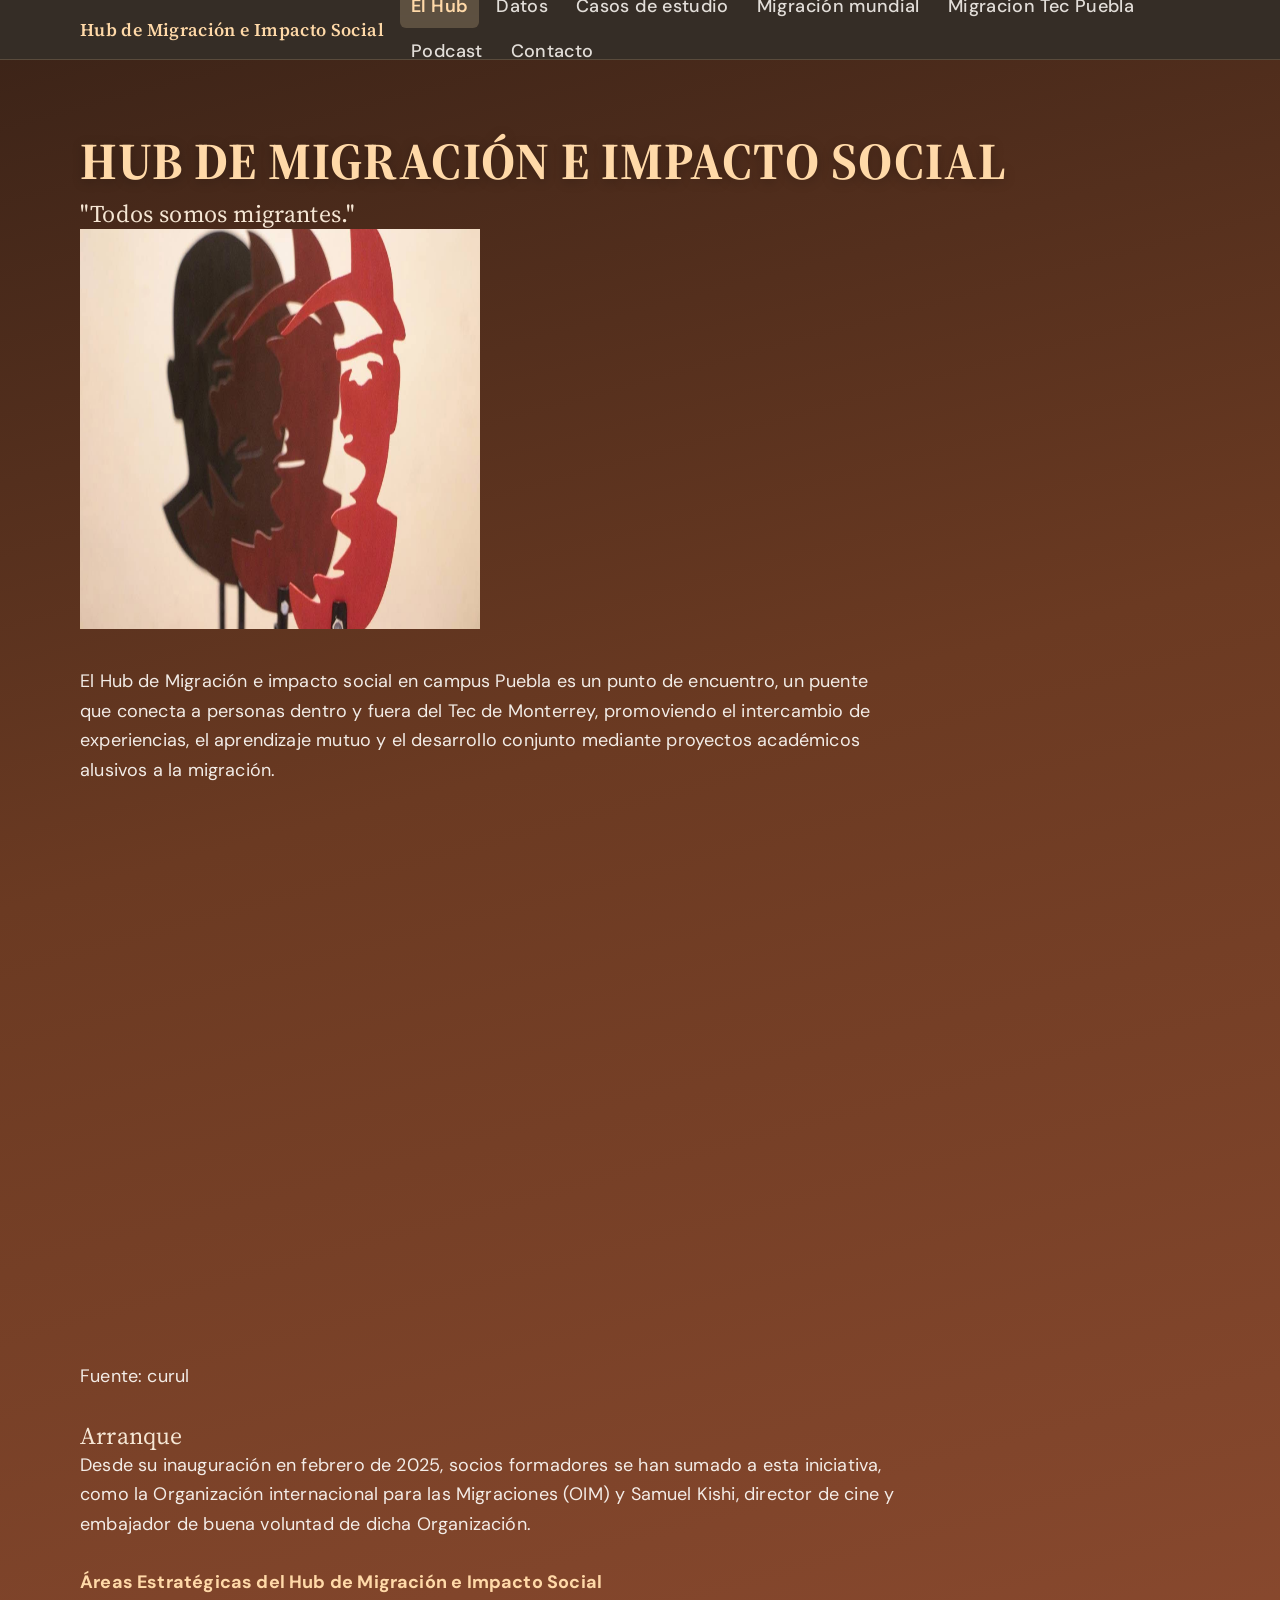
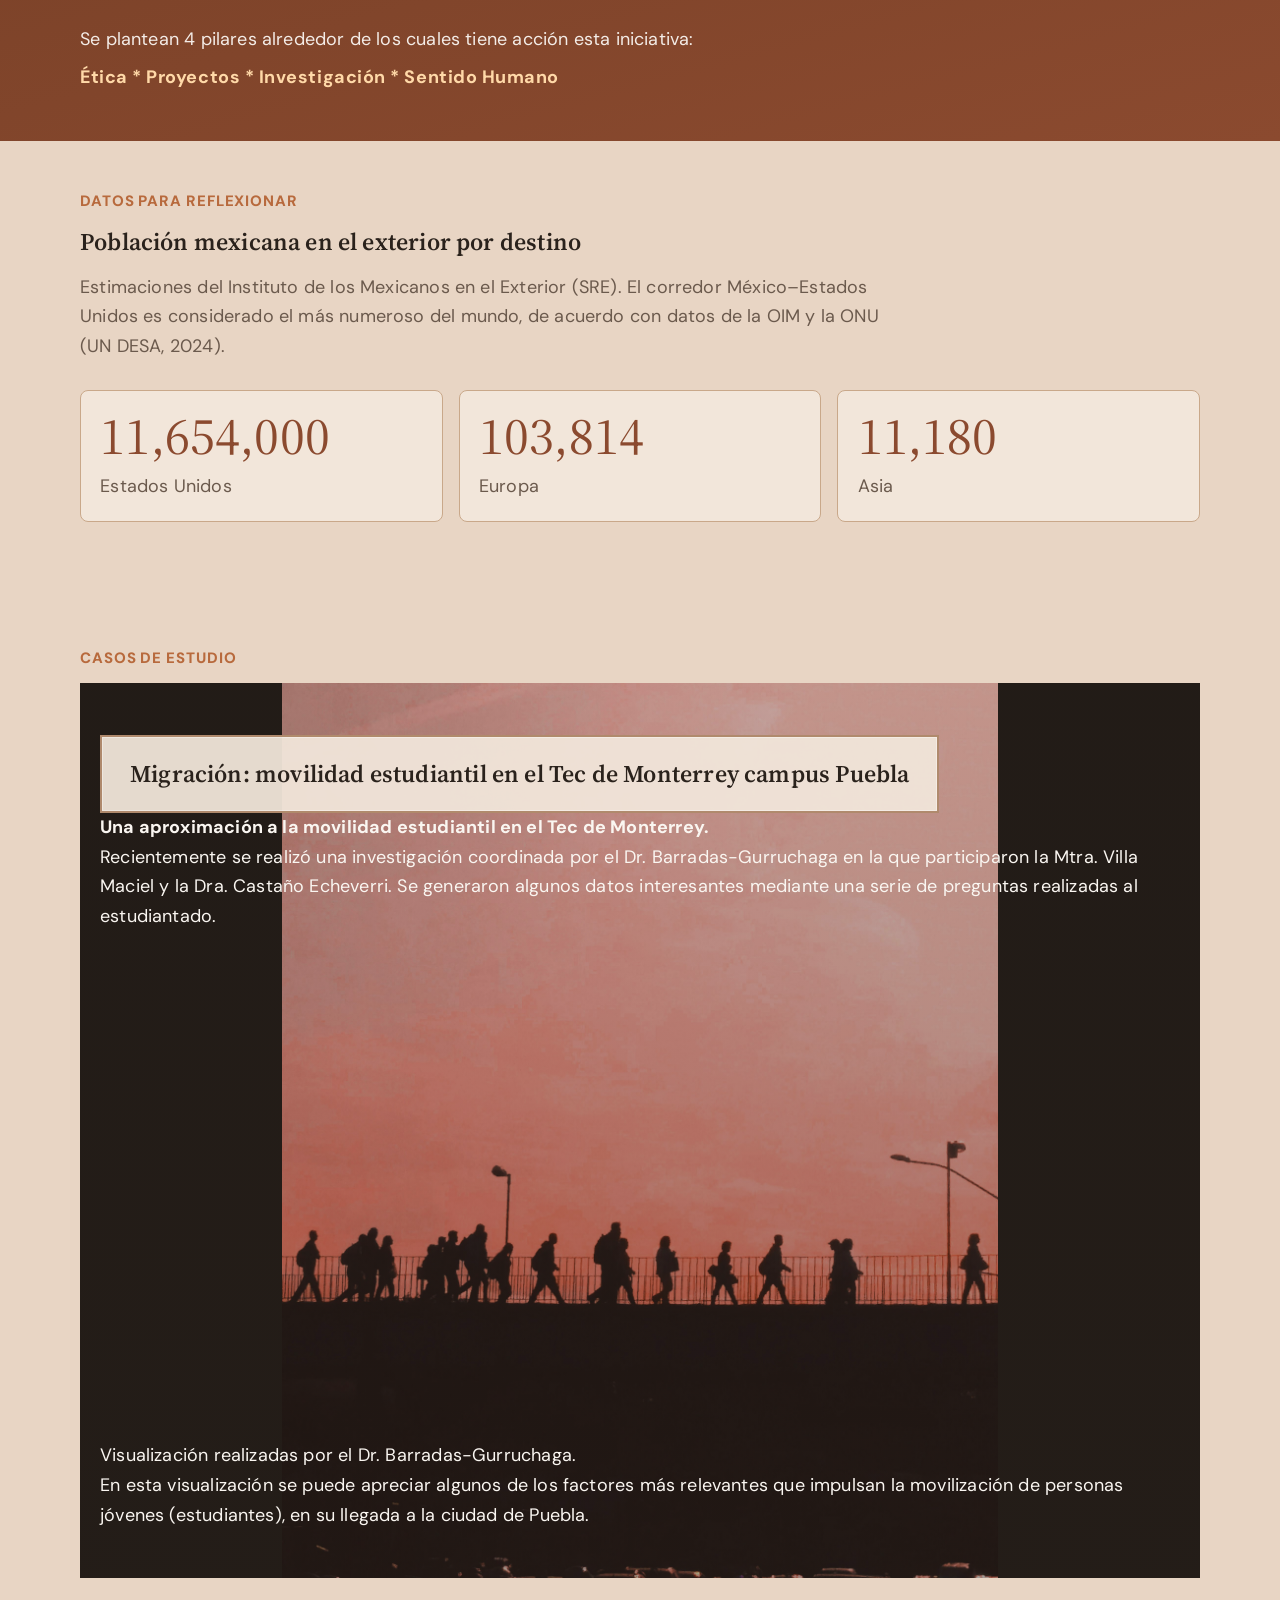
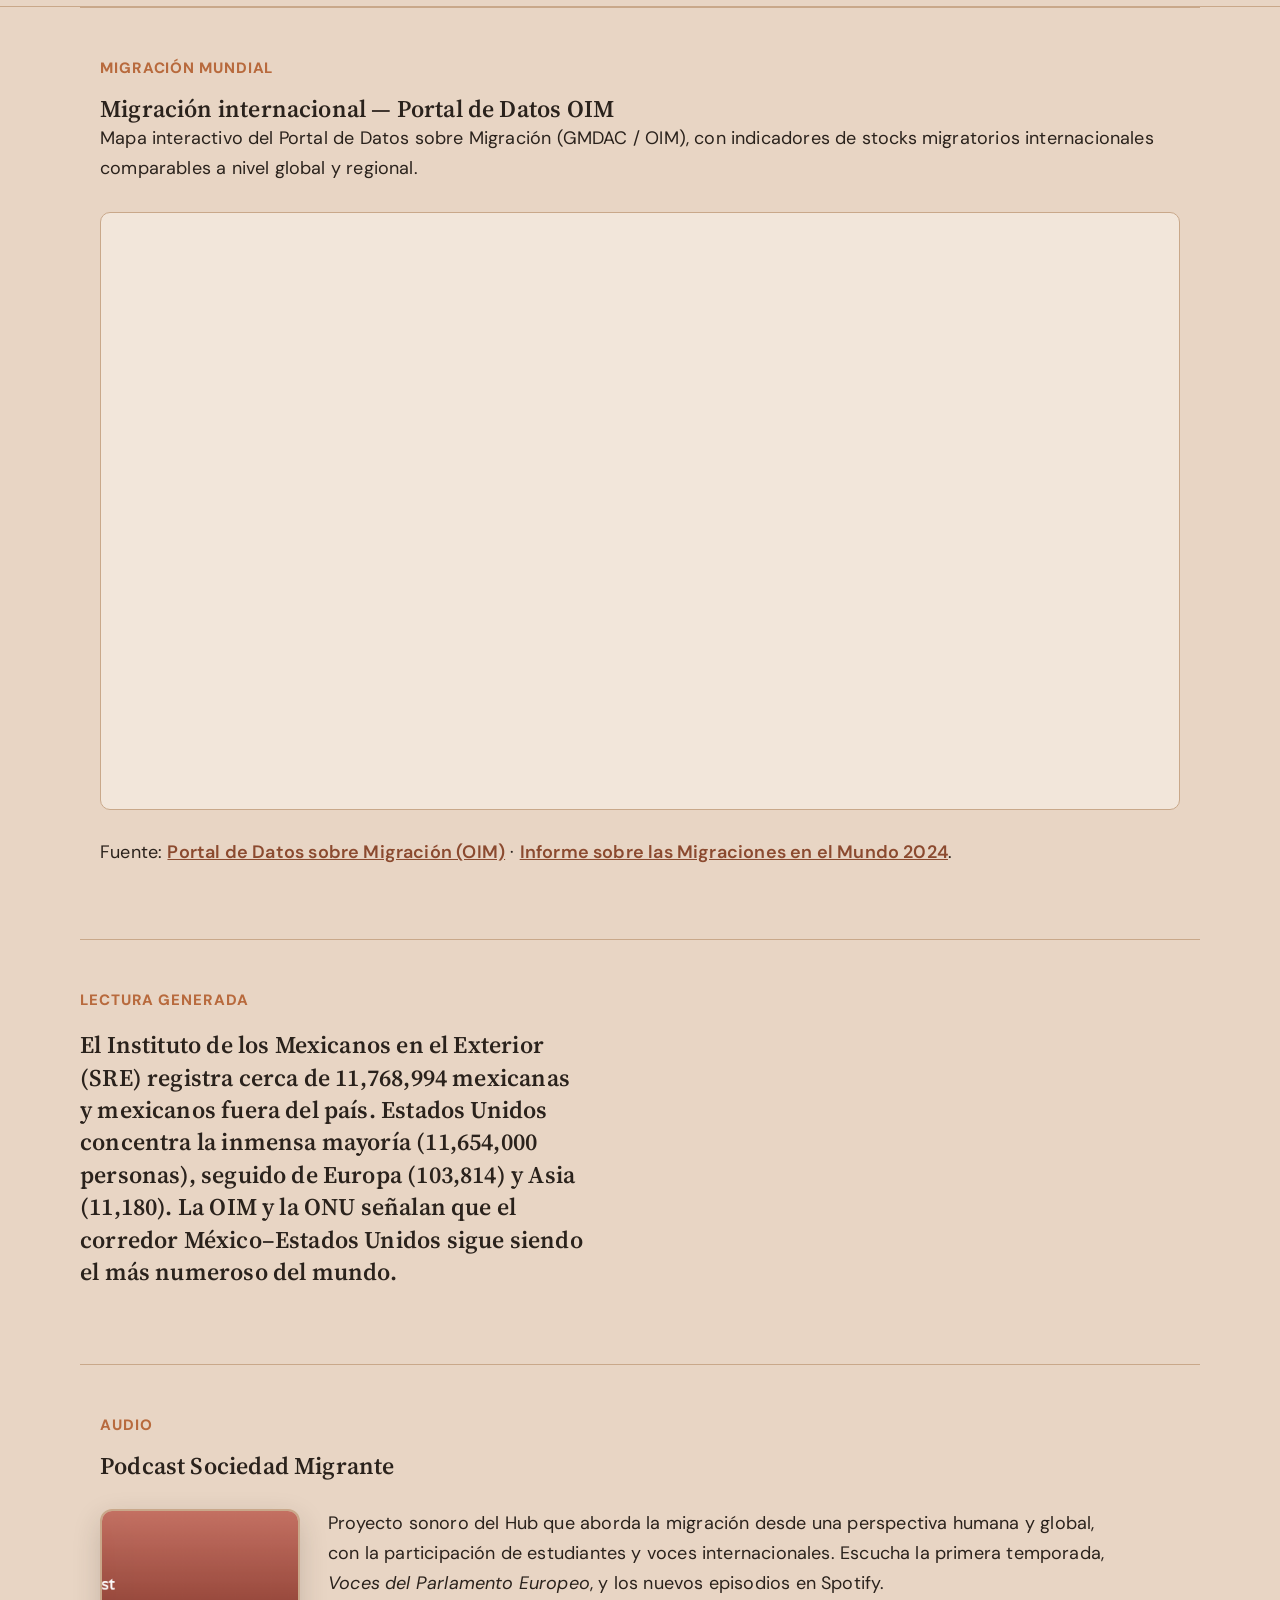
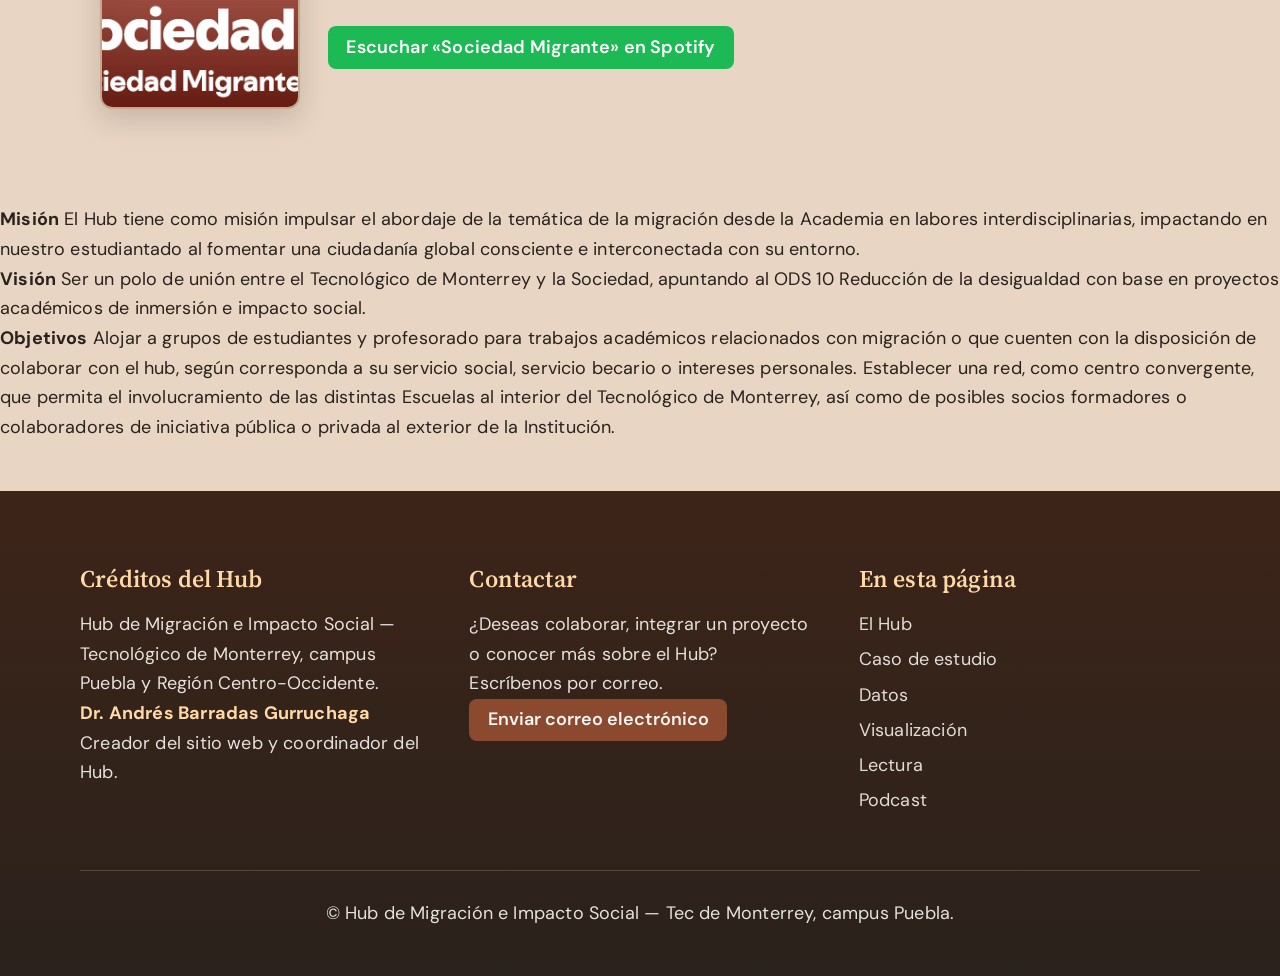
<file: index.html>
<!doctype html>
<html lang="es">
  <head>
    <meta charset="utf-8">
    <meta name="viewport" content="width=device-width, initial-scale=1">
    <title>Hub de Migración e Impacto Social — Tec de Monterrey, campus Puebla</title>
    <link rel="preconnect" href="https://fonts.googleapis.com">
    <link rel="preconnect" href="https://fonts.gstatic.com" crossorigin>
    <link href="https://fonts.googleapis.com/css2?family=DM+Sans:ital,opsz,wght@0,9..40,400;0,9..40,500;0,9..40,600;0,9..40,700;1,9..40,400&family=Source+Serif+4:ital,opsz,wght@0,8..60,400;0,8..60,600;0,8..60,700;1,8..60,400&display=swap" rel="stylesheet">
    <link rel="stylesheet" href="style.css">
  </head>
  <body>
    <a class="saltar-contenido" href="#hub">Saltar al contenido principal</a>

    <nav class="nav-hub" aria-label="Navegación principal del Hub">
      <div class="nav-hub-inner">
        <a class="nav-marca" href="#hub">Hub de Migración e Impacto Social</a>
        <button type="button" class="nav-toggle" aria-expanded="false" aria-controls="nav-menu" aria-label="Abrir menú de navegación">
          <span class="nav-toggle-bar" aria-hidden="true"></span>
          <span class="nav-toggle-bar" aria-hidden="true"></span>
          <span class="nav-toggle-bar" aria-hidden="true"></span>
        </button>
        <ul id="nav-menu" class="nav-menu">
          <li><a href="#hub" data-nav="hub">El Hub</a></li>
          <li><a href="#datos" data-nav="datos">Datos</a></li>
          <li><a href="#casos-estudio" data-nav="casos de estudio">Casos de estudio</a></li>
          <li><a href="#migracion" data-nav="migracion">Migración mundial</a></li>
          <li><a href="#seccion-migracion-tec" data-nav="seccion-migracion-tec">Migracion Tec Puebla</a></li>
          <li><a href="#podcast" data-nav="podcast">Podcast</a></li>
          <li><a href="#contacto" data-nav="contacto">Contacto</a></li>
        </ul>
      </div>
    </nav>

    <section id="hub" class="hub-presentacion seccion-ancla" aria-labelledby="hub-titulo-principal">
      <div class="ancho-contenido">
        <h1 id="hub-titulo-principal" class="hub-titulo-principal titulo-grande">
          <span class="hub-titulo-linea">HUB DE MIGRACIÓN E IMPACTO SOCIAL</span>
          <span class="hub-titulo-campus subtitulo">"Todos somos migrantes."</span>
        </h1>
        <img
        src="Capaz.png"
        width="400"
        height="400"
      >
        <div class="hub-descripcion texto">
          <p>
            El Hub de Migración e impacto social en campus Puebla es un punto de encuentro, un puente que conecta a personas dentro y fuera del Tec de Monterrey, promoviendo el intercambio de experiencias, el aprendizaje mutuo y el desarrollo conjunto mediante proyectos académicos alusivos a la migración.
          </p>
          <p>
          <iframe
          class="oim-iframe"
          src="https://curul.com.mx/un-espacio-para-cambiar-la-narrativa-migratoria-se-inaugura-el-hub-de-migracion-en-el-tec-campus-puebla/"
          title="Inauguración Hub de Migración. Fuente: curul"
          loading="lazy"
          allowfullscreen
        ></iframe>
        <p>
          Fuente: curul
        </p>
        <p>
            <span class="hub-titulo-campus subtitulo">Arranque</span>
            Desde su inauguración en febrero de 2025, socios formadores se han sumado a esta iniciativa, como la Organización internacional para las Migraciones (OIM) y Samuel Kishi, director de cine y embajador de buena voluntad de dicha Organización.
          </p>
          <p>
            <strong>Áreas Estratégicas del Hub de Migración e Impacto Social</strong>
            <p></p>Se plantean 4 pilares alrededor de los cuales tiene acción esta iniciativa:
            <span class="hub-pilares">Ética * Proyectos * Investigación * Sentido Humano</span>
          </p>
        </div>
      </div>
    </section>

    <section id="datos" class="seccion-datos seccion-ancla" aria-labelledby="titulo-datos">
      <div class="ancho-contenido">
        <p class="etiqueta">Datos para reflexionar</p>
        <h2 id="titulo-datos" class="subtitulo">Población mexicana en el exterior por destino</h2>
        <p class="texto datos-fuente">
          Estimaciones del Instituto de los Mexicanos en el Exterior (SRE). El corredor México–Estados Unidos
          es considerado el más numeroso del mundo, de acuerdo con datos de la OIM y la ONU (UN DESA, 2024).
        </p>
        <div class="panel-resumen panel-migracion">
          <article>
            <span id="migrantes-eua" class="dato-destacado">11,654,000</span>
            <p class="texto">Estados Unidos</p>
          </article>
          <article>
            <span id="migrantes-europa" class="dato-destacado">103,814</span>
            <p class="texto">Europa</p>
          </article>
          <article>
            <span id="migrantes-asia" class="dato-destacado">11,180</span>
            <p class="texto">Asia</p>
          </article>
        </div>
      </div>
    </section>

    <section id="caso-estudio" class="caso-estudio-intro seccion-ancla" aria-labelledby="etiqueta-caso-estudio">
      <div class="ancho-contenido">
        <p id="etiqueta-caso-estudio" class="etiqueta">CASOS DE ESTUDIO</p>
        <header id="estudio" class="hero seccion-ancla">
          <div class="hero-contenido">
            <div class="marco-titulo">
              <h2 class="titulo-estudio subtitulo">Migración: movilidad estudiantil en el Tec de Monterrey campus Puebla</h2>
            </div>
            <p class="bajo"><strong>Una aproximación a la movilidad estudiantil en el Tec de Monterrey.</strong></p>
            <p class="bajo">Recientemente se realizó una investigación coordinada por el Dr. Barradas-Gurruchaga en la que participaron la Mtra. Villa Maciel y la Dra. Castaño Echeverri. Se generaron algunos datos interesantes mediante una serie de preguntas realizadas al estudiantado.
            </p>
            <iframe width="100%" height="484" frameborder="0"
            src="https://graphcommons.com/graphs/c1b30234-b0f4-4379-9443-551076505668?mode=select&show=ai-chat"
            title="Grafo — Graph Commons"></iframe>
            <p class="intro-caso-estudio texto">
              <p class="bajo">Visualización realizadas por el Dr. Barradas-Gurruchaga.
              </p>
              <p>En esta visualización se puede apreciar algunos de los factores más relevantes que impulsan la movilización de personas jóvenes (estudiantes), en su llegada a la ciudad de Puebla.
              </p>
            </div>
        </header>
      </div>
    </section>

    <main>
      <section id="migracion mundial" class="seccion-oim seccion-ancla" aria-labelledby="titulo-migracion mundial">
        <div class="ancho-contenido">
          <p class="etiqueta">Migración mundial</p>
          <h2 id="titulo-migracion mundial" class="subtitulo">Migración internacional — Portal de Datos OIM</h2>
          <p class="texto">
            Mapa interactivo del Portal de Datos sobre Migración (GMDAC / OIM), con indicadores de stocks
            migratorios internacionales comparables a nivel global y regional.
          </p>
          <div class="oim-embed-contenedor">
            <iframe
              class="oim-iframe"
              src="https://www.migrationdataportal.org/es/embed-map"
              title="Mapa interactivo de migración — Organización Internacional para las Migraciones"
              loading="lazy"
              allowfullscreen
            ></iframe>
          </div>
          <p class="texto texto-fuente">
            Fuente:
            <a href="https://www.migrationdataportal.org/es" target="_blank" rel="noopener noreferrer">Portal de Datos sobre Migración (OIM)</a>
            ·
            <a href="https://worldmigrationreport.iom.int/what-we-do/world-migration-report-2024/chapter-2/international-migrants-numbers-and-trends" target="_blank" rel="noopener noreferrer">Informe sobre las Migraciones en el Mundo 2024</a>.
          </p>
        </div>
      </section>

      <section id="seccion-lectura" class="seccion-lectura seccion-ancla">
        <p class="etiqueta">Lectura generada</p>
        <p id="lectura" class="lectura subtitulo">Cargando datos...</p>
      </section>
    

      <section id="podcast" class="seccion-podcast seccion-ancla" aria-labelledby="titulo-podcast">
        <div class="ancho-contenido">
          <p class="etiqueta">Audio</p>
          <h2 id="titulo-podcast" class="subtitulo">Podcast Sociedad Migrante</h2>
          <div class="podcast-tarjeta">
            <a
              class="podcast-portada-enlace"
              href="https://open.spotify.com/show/1GOWpD3yzR7r3ui2EHd2HM"
              target="_blank"
              rel="noopener noreferrer"
            >
              <img
                src="podcast Sociedad migrante.png"
                alt="Portada del podcast Sociedad Migrante"
                width="100"
                height="100"
                class="podcast-portada"
              >
            </a>
            <div class="podcast-info">
              <p class="texto">
                Proyecto sonoro del Hub que aborda la migración desde una perspectiva humana y global,
                con la participación de estudiantes y voces internacionales. Escucha la primera temporada,
                <em>Voces del Parlamento Europeo</em>, y los nuevos episodios en Spotify.
              </p>
              <a
                class="btn btn-spotify"
                href="https://open.spotify.com/show/1GOWpD3yzR7r3ui2EHd2HM"
                target="_blank"
                rel="noopener noreferrer"
              >
                Escuchar «Sociedad Migrante» en Spotify
              </a>
            </div>
          </div>
        </div>
      </section>
    </main>

<p>
            <strong>Misión</strong>
            El Hub tiene como misión impulsar el abordaje de la temática de la migración desde la
            Academia en labores interdisciplinarias, impactando en nuestro estudiantado al fomentar
            una ciudadanía global consciente e interconectada con su entorno.
          </p>
          <p>
            <strong>Visión</strong>
            Ser un polo de unión entre el Tecnológico de Monterrey y la Sociedad, apuntando al ODS 10
            Reducción de la desigualdad con base en proyectos académicos de inmersión e impacto
            social.
          </p>
          <p>
            <strong>Objetivos</strong>
            Alojar a grupos de estudiantes y profesorado para trabajos académicos relacionados con
            migración o que cuenten con la disposición de colaborar con el hub, según corresponda a
            su servicio social, servicio becario o intereses personales. Establecer una red, como
            centro convergente, que permita el involucramiento de las distintas Escuelas al interior
            del Tecnológico de Monterrey, así como de posibles socios formadores o colaboradores de
            iniciativa pública o privada al exterior de la Institución.
          </p>

    <footer id="contacto" class="site-footer seccion-ancla" aria-label="Pie de página: créditos y contacto">
      <div class="ancho-contenido footer-grid">
        <section class="footer-bloque" aria-labelledby="titulo-creditos">
          <h2 id="titulo-creditos" class="subtitulo">Créditos del Hub</h2>
          <p class="texto">
            Hub de Migración e Impacto Social — Tecnológico de Monterrey, campus Puebla y Región
            Centro-Occidente.
          </p>
          <p class="texto footer-credito">
            <strong>Dr. Andrés Barradas Gurruchaga</strong><br>
            Creador del sitio web y coordinador del Hub.
          </p>
        </section>

        <section class="footer-bloque" aria-labelledby="titulo-pie-contacto">
          <h2 id="titulo-pie-contacto" class="subtitulo">Contactar</h2>
          <p class="texto">
            ¿Deseas colaborar, integrar un proyecto o conocer más sobre el Hub? Escríbenos por correo.
          </p>
          <button type="button" class="btn btn-correo" id="btn-contacto">
            Enviar correo electrónico
          </button>
        </section>

        <nav class="footer-bloque footer-mapa" aria-label="Mapa del sitio">
          <h2 class="subtitulo">En esta página</h2>
          <ul class="footer-enlaces">
            <li><a href="#hub">El Hub</a></li>
            <li><a href="#caso-estudio">Caso de estudio</a></li>
            <li><a href="#datos">Datos</a></li>
            <li><a href="#visualizacion">Visualización</a></li>
            <li><a href="#seccion-lectura">Lectura</a></li>
            <li><a href="#podcast">Podcast</a></li>
          </ul>
        </nav>
      </div>
      <p class="footer-legal texto">© Hub de Migración e Impacto Social — Tec de Monterrey, campus Puebla.</p>
    </footer>

    <a href="#hub" class="btn-volver-arriba" id="btn-arriba" aria-label="Volver arriba" hidden>
      <span aria-hidden="true">↑</span>
    </a>

    <script src="script.js"></script>
  </body>
</html>
</file>
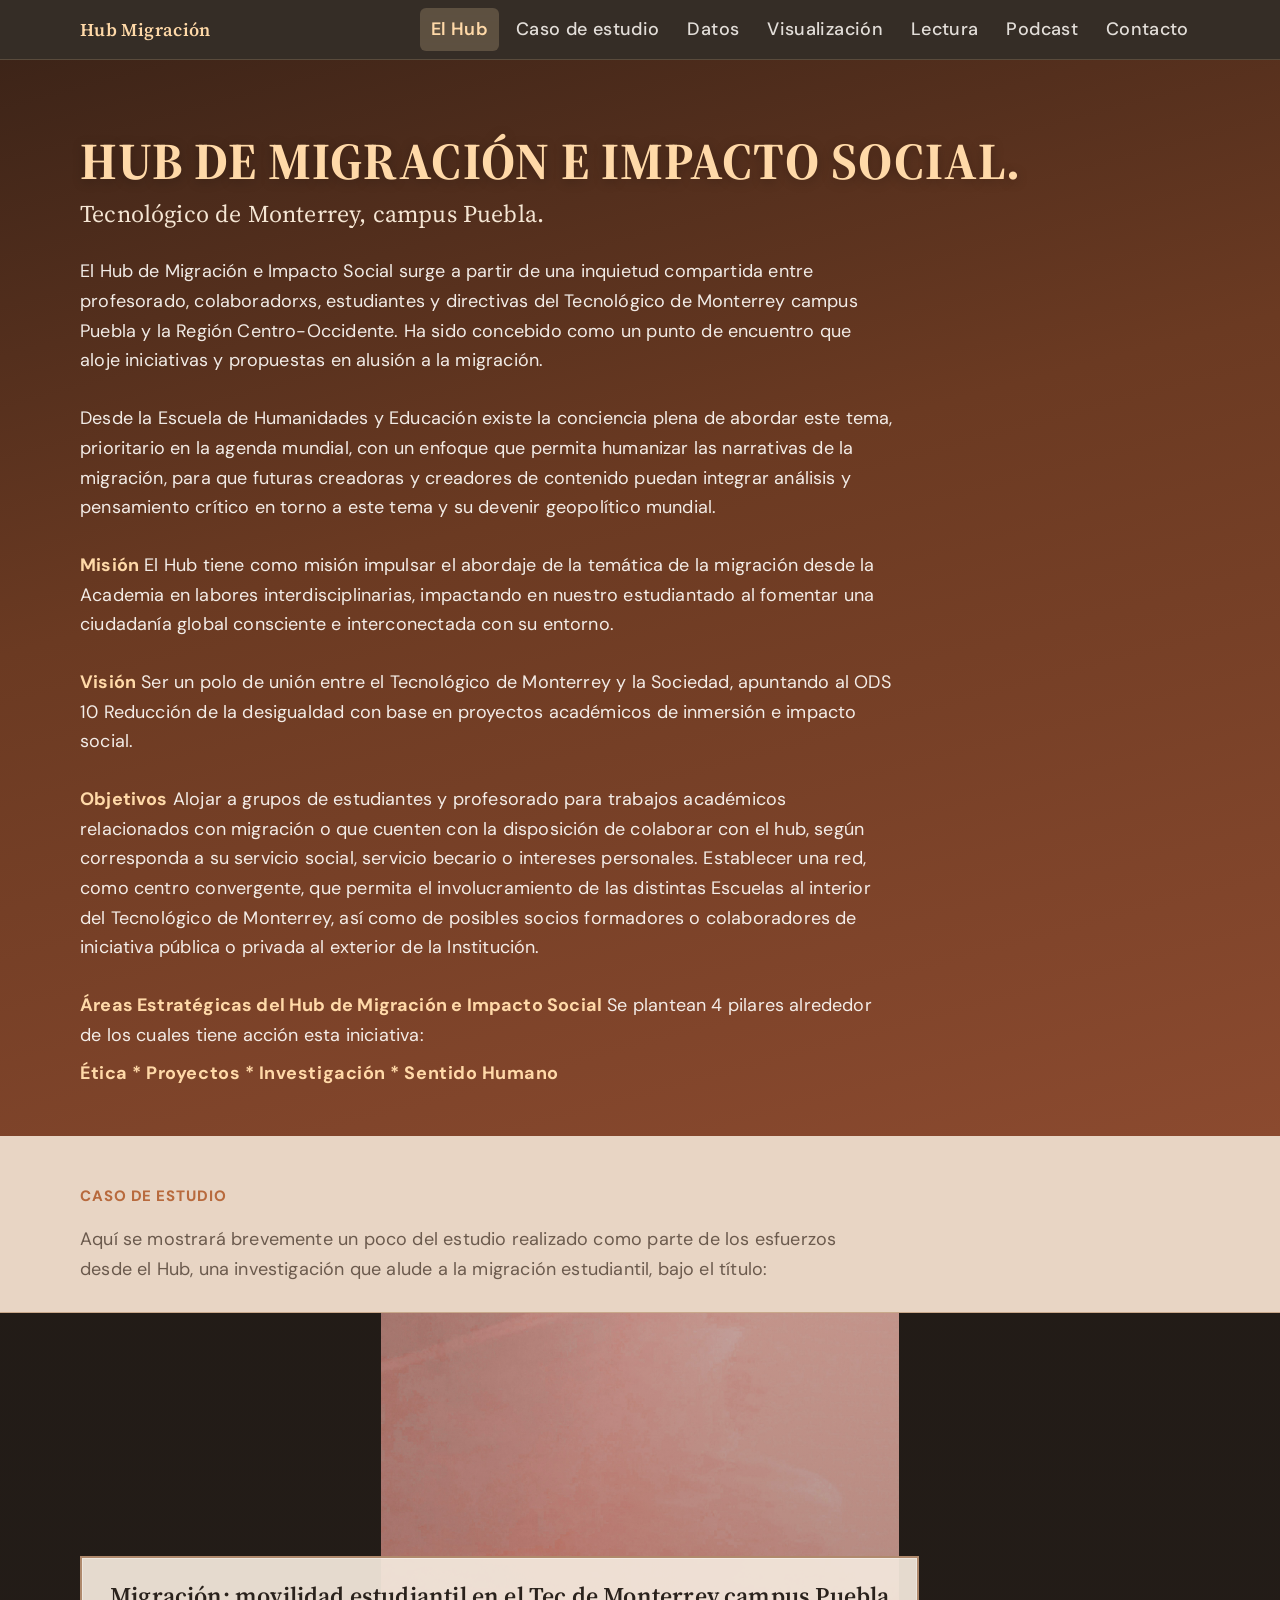
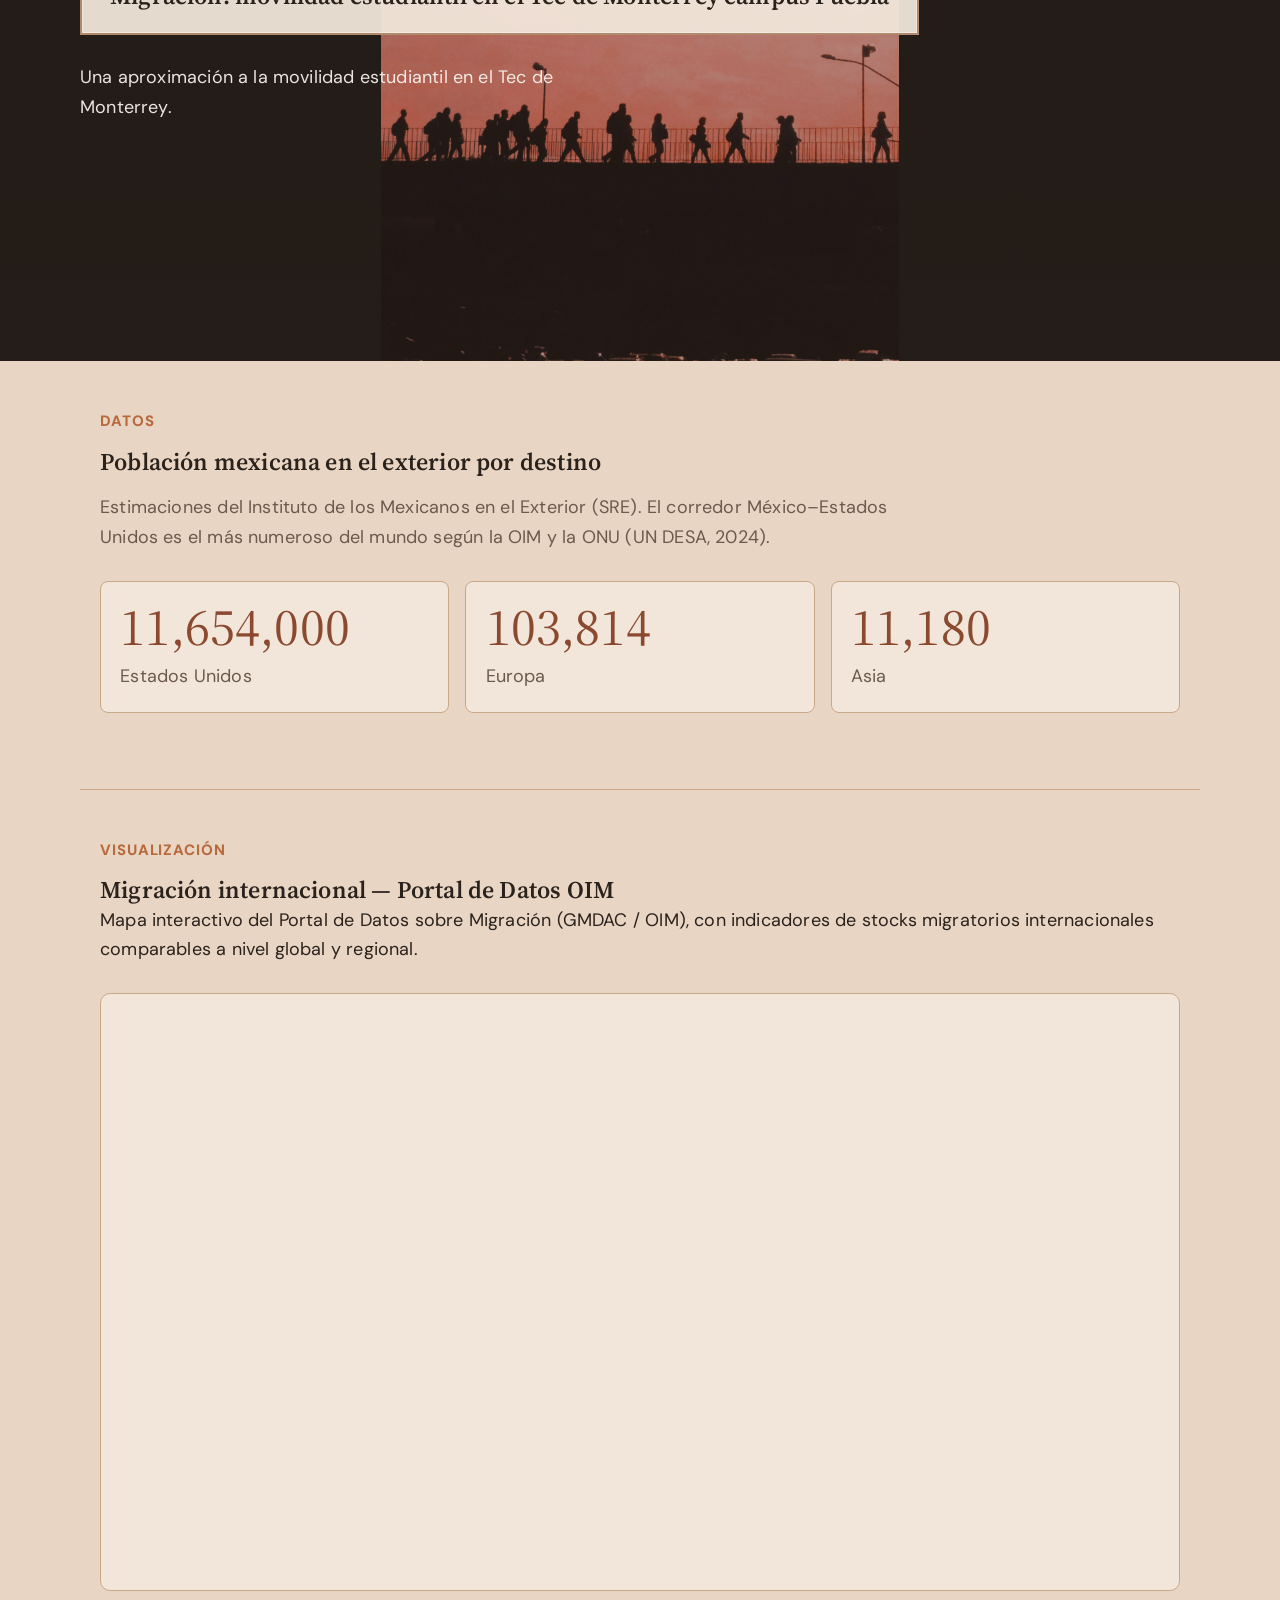
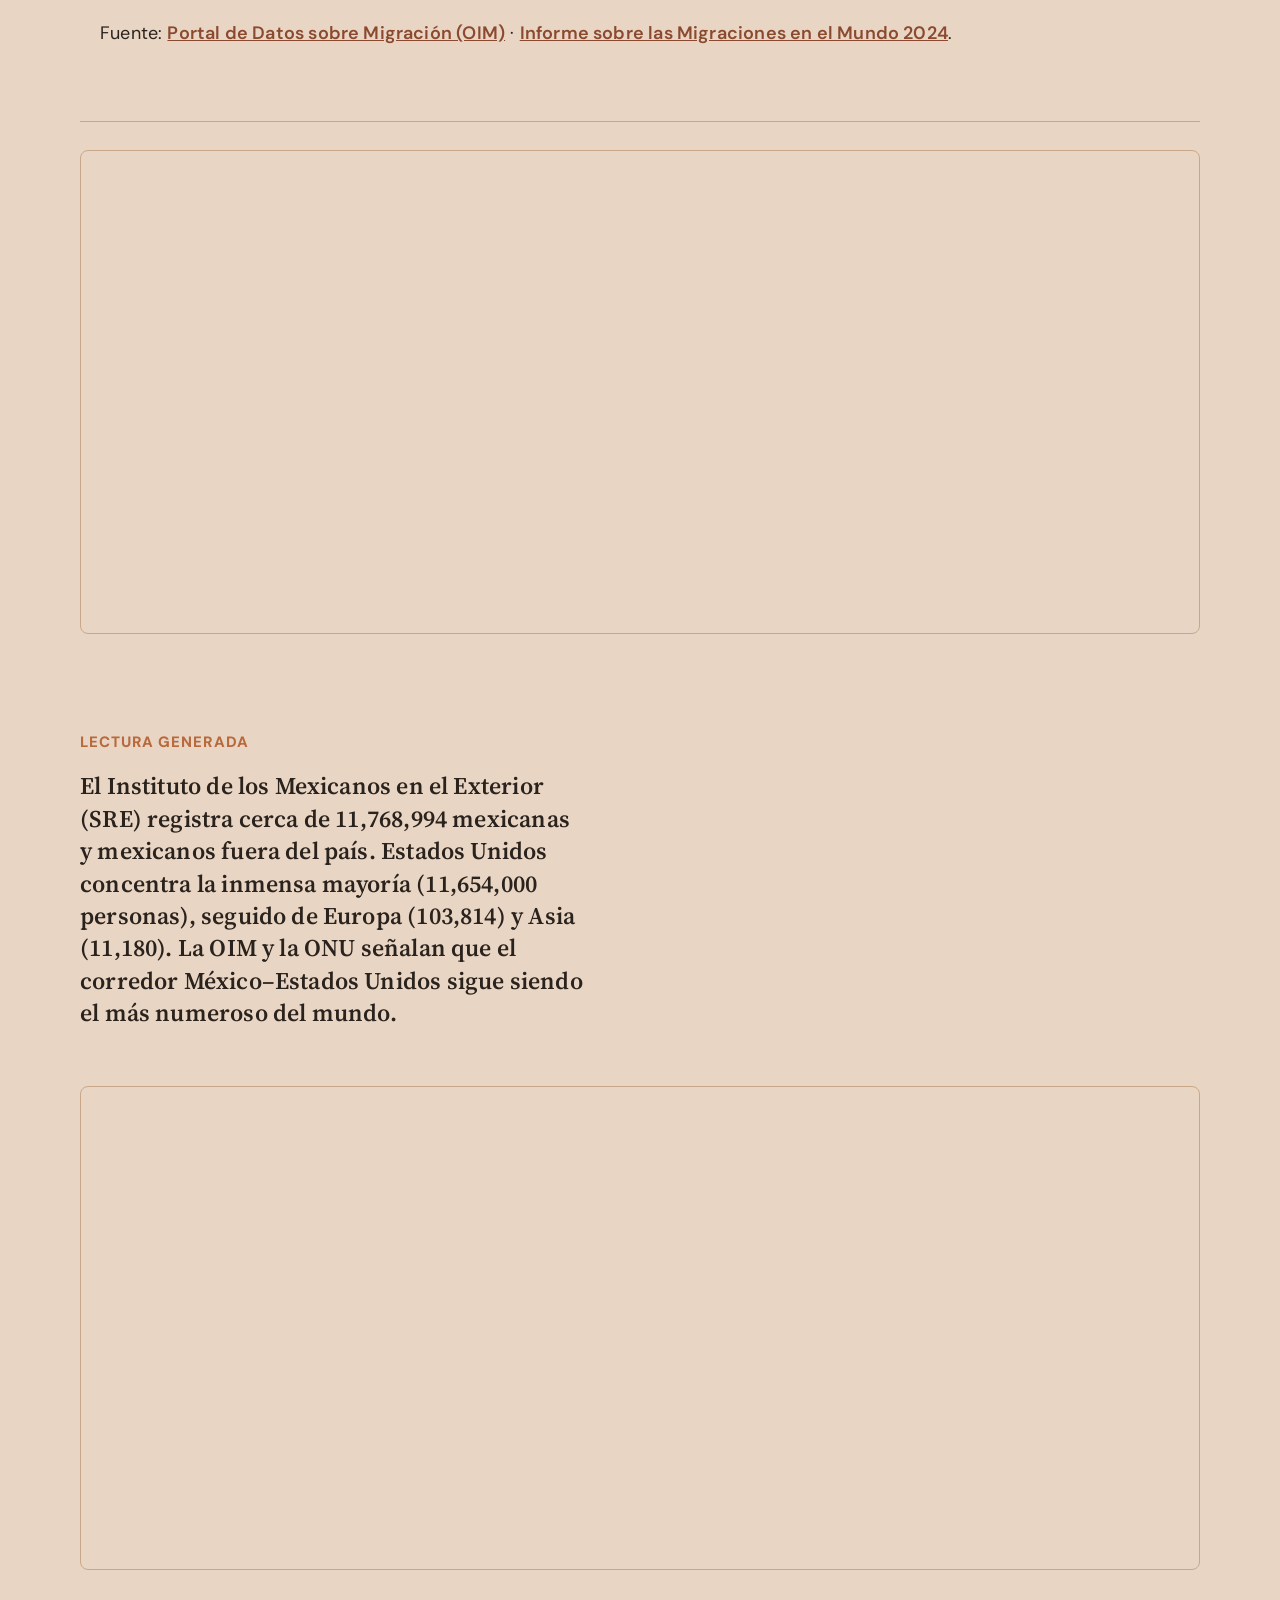
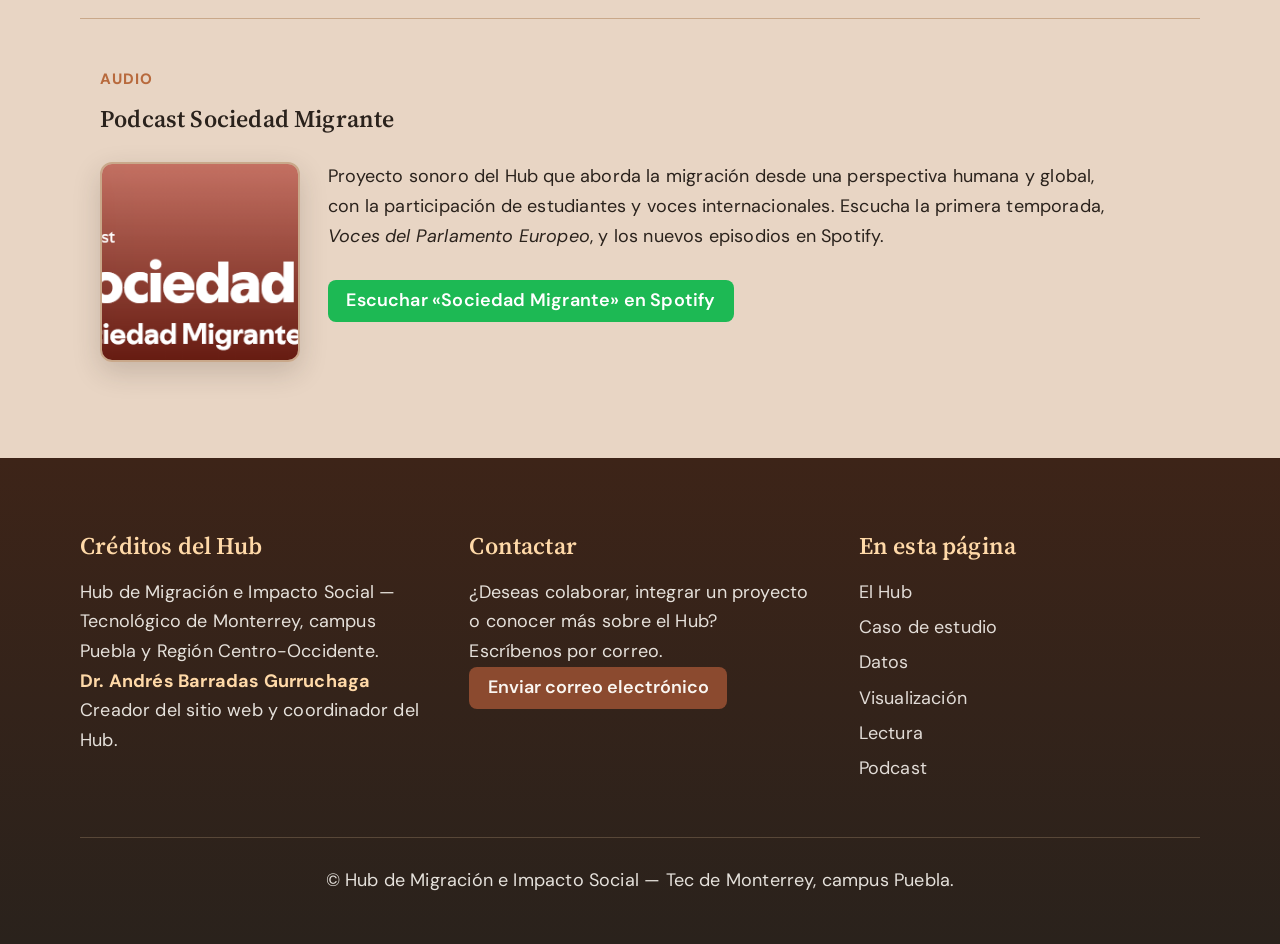
<file: indexMiProyecto.html>
<!doctype html>
<html lang="es">
  <head>
    <meta charset="utf-8">
    <meta name="viewport" content="width=device-width, initial-scale=1">
    <title>Hub de Migración e Impacto Social — Tec de Monterrey, campus Puebla</title>
    <link rel="preconnect" href="https://fonts.googleapis.com">
    <link rel="preconnect" href="https://fonts.gstatic.com" crossorigin>
    <link href="https://fonts.googleapis.com/css2?family=DM+Sans:ital,opsz,wght@0,9..40,400;0,9..40,500;0,9..40,600;0,9..40,700;1,9..40,400&family=Source+Serif+4:ital,opsz,wght@0,8..60,400;0,8..60,600;0,8..60,700;1,8..60,400&display=swap" rel="stylesheet">
    <link rel="stylesheet" href="style.css">
  </head>
  <body>
    <a class="saltar-contenido" href="#hub">Saltar al contenido principal</a>

    <nav class="nav-hub" aria-label="Navegación principal del Hub">
      <div class="nav-hub-inner">
        <a class="nav-marca" href="#hub">Hub Migración</a>
        <button type="button" class="nav-toggle" aria-expanded="false" aria-controls="nav-menu" aria-label="Abrir menú de navegación">
          <span class="nav-toggle-bar" aria-hidden="true"></span>
          <span class="nav-toggle-bar" aria-hidden="true"></span>
          <span class="nav-toggle-bar" aria-hidden="true"></span>
        </button>
        <ul id="nav-menu" class="nav-menu">
          <li><a href="#hub" data-nav="hub">El Hub</a></li>
          <li><a href="#caso-estudio" data-nav="caso-estudio">Caso de estudio</a></li>
          <li><a href="#datos" data-nav="datos">Datos</a></li>
          <li><a href="#visualizacion" data-nav="visualizacion">Visualización</a></li>
          <li><a href="#seccion-lectura" data-nav="seccion-lectura">Lectura</a></li>
          <li><a href="#podcast" data-nav="podcast">Podcast</a></li>
          <li><a href="#contacto" data-nav="contacto">Contacto</a></li>
        </ul>
      </div>
    </nav>

    <section id="hub" class="hub-presentacion seccion-ancla" aria-labelledby="hub-titulo-principal">
      <div class="ancho-contenido">
        <h1 id="hub-titulo-principal" class="hub-titulo-principal titulo-grande">
          <span class="hub-titulo-linea">HUB DE MIGRACIÓN E IMPACTO SOCIAL.</span>
          <span class="hub-titulo-campus subtitulo">Tecnológico de Monterrey, campus Puebla.</span>
        </h1>

        <div class="hub-descripcion texto">
          <p>
            El Hub de Migración e Impacto Social surge a partir de una inquietud compartida entre
            profesorado, colaboradorxs, estudiantes y directivas del Tecnológico de Monterrey campus
            Puebla y la Región Centro-Occidente. Ha sido concebido como un punto de encuentro que
            aloje iniciativas y propuestas en alusión a la migración.
          </p>
          <p>
            Desde la Escuela de Humanidades y Educación existe la conciencia plena de abordar este
            tema, prioritario en la agenda mundial, con un enfoque que permita humanizar las
            narrativas de la migración, para que futuras creadoras y creadores de contenido puedan
            integrar análisis y pensamiento crítico en torno a este tema y su devenir geopolítico
            mundial.
          </p>
          <p>
            <strong>Misión</strong>
            El Hub tiene como misión impulsar el abordaje de la temática de la migración desde la
            Academia en labores interdisciplinarias, impactando en nuestro estudiantado al fomentar
            una ciudadanía global consciente e interconectada con su entorno.
          </p>
          <p>
            <strong>Visión</strong>
            Ser un polo de unión entre el Tecnológico de Monterrey y la Sociedad, apuntando al ODS 10
            Reducción de la desigualdad con base en proyectos académicos de inmersión e impacto
            social.
          </p>
          <p>
            <strong>Objetivos</strong>
            Alojar a grupos de estudiantes y profesorado para trabajos académicos relacionados con
            migración o que cuenten con la disposición de colaborar con el hub, según corresponda a
            su servicio social, servicio becario o intereses personales. Establecer una red, como
            centro convergente, que permita el involucramiento de las distintas Escuelas al interior
            del Tecnológico de Monterrey, así como de posibles socios formadores o colaboradores de
            iniciativa pública o privada al exterior de la Institución.
          </p>
          <p>
            <strong>Áreas Estratégicas del Hub de Migración e Impacto Social</strong>
            Se plantean 4 pilares alrededor de los cuales tiene acción esta iniciativa:
            <span class="hub-pilares">Ética * Proyectos * Investigación * Sentido Humano</span>
          </p>
        </div>
      </div>
    </section>

    <section id="caso-estudio" class="caso-estudio-intro seccion-ancla" aria-labelledby="etiqueta-caso-estudio">
      <div class="ancho-contenido">
        <p id="etiqueta-caso-estudio" class="etiqueta">CASO DE ESTUDIO</p>
        <p class="intro-caso-estudio texto">
          Aquí se mostrará brevemente un poco del estudio realizado como parte de los esfuerzos desde
          el Hub, una investigación que alude a la migración estudiantil, bajo el título:
        </p>
      </div>
    </section>

    <header id="estudio" class="hero seccion-ancla">
      <div class="hero-contenido">
        <div class="marco-titulo">
          <h2 class="titulo-estudio subtitulo">Migración: movilidad estudiantil en el Tec de Monterrey campus Puebla</h2>
        </div>
        <p class="bajada texto">Una aproximación a la movilidad estudiantil en el Tec de Monterrey.</p>
      </div>
    </header>

    <main>
      <section id="datos" class="seccion-datos seccion-ancla" aria-labelledby="titulo-datos">
        <div class="ancho-contenido">
          <p class="etiqueta">Datos</p>
          <h2 id="titulo-datos" class="subtitulo">Población mexicana en el exterior por destino</h2>
          <p class="texto datos-fuente">
            Estimaciones del Instituto de los Mexicanos en el Exterior (SRE). El corredor México–Estados Unidos
            es el más numeroso del mundo según la OIM y la ONU (UN DESA, 2024).
          </p>
          <div class="panel-resumen panel-migracion">
            <article>
              <span id="migrantes-eua" class="dato-destacado">11,654,000</span>
              <p class="texto">Estados Unidos</p>
            </article>
            <article>
              <span id="migrantes-europa" class="dato-destacado">103,814</span>
              <p class="texto">Europa</p>
            </article>
            <article>
              <span id="migrantes-asia" class="dato-destacado">11,180</span>
              <p class="texto">Asia</p>
            </article>
          </div>
        </div>
      </section>

      <section id="visualizacion" class="seccion-oim seccion-ancla" aria-labelledby="titulo-visualizacion">
        <div class="ancho-contenido">
          <p class="etiqueta">Visualización</p>
          <h2 id="titulo-visualizacion" class="subtitulo">Migración internacional — Portal de Datos OIM</h2>
          <p class="texto">
            Mapa interactivo del Portal de Datos sobre Migración (GMDAC / OIM), con indicadores de stocks
            migratorios internacionales comparables a nivel global y regional.
          </p>
          <div class="oim-embed-contenedor">
            <iframe
              class="oim-iframe"
              src="https://www.migrationdataportal.org/es/embed-map"
              title="Mapa interactivo de migración — Organización Internacional para las Migraciones"
              loading="lazy"
              allowfullscreen
            ></iframe>
          </div>
          <p class="texto texto-fuente">
            Fuente:
            <a href="https://www.migrationdataportal.org/es" target="_blank" rel="noopener noreferrer">Portal de Datos sobre Migración (OIM)</a>
            ·
            <a href="https://worldmigrationreport.iom.int/what-we-do/world-migration-report-2024/chapter-2/international-migrants-numbers-and-trends" target="_blank" rel="noopener noreferrer">Informe sobre las Migraciones en el Mundo 2024</a>.
          </p>
        </div>
      </section>
      <iframe width="100%" height="484" frameborder="0"
        src="https://observablehq.com/embed/fc3bf2d78af58a64?cells=dendogramalinealDatosju2"
        title="Dendograma lineal — Observable"></iframe>

      <section id="seccion-lectura" class="seccion-lectura seccion-ancla">
        <p class="etiqueta">Lectura generada</p>
        <p id="lectura" class="lectura subtitulo">Cargando datos...</p>
      </section>
      <iframe width="100%" height="484" frameborder="0"
        src="https://graphcommons.com/graphs/c1b30234-b0f4-4379-9443-551076505668?mode=select&show=ai-chat"
        title="Grafo — Graph Commons"></iframe>

      <section id="podcast" class="seccion-podcast seccion-ancla" aria-labelledby="titulo-podcast">
        <div class="ancho-contenido">
          <p class="etiqueta">Audio</p>
          <h2 id="titulo-podcast" class="subtitulo">Podcast Sociedad Migrante</h2>
          <div class="podcast-tarjeta">
            <a
              class="podcast-portada-enlace"
              href="https://open.spotify.com/show/1GOWpD3yzR7r3ui2EHd2HM"
              target="_blank"
              rel="noopener noreferrer"
            >
              <img
                src="podcast Sociedad migrante.png"
                alt="Portada del podcast Sociedad Migrante"
                width="200"
                height="200"
                class="podcast-portada"
              >
            </a>
            <div class="podcast-info">
              <p class="texto">
                Proyecto sonoro del Hub que aborda la migración desde una perspectiva humana y global,
                con la participación de estudiantes y voces internacionales. Escucha la primera temporada,
                <em>Voces del Parlamento Europeo</em>, y los nuevos episodios en Spotify.
              </p>
              <a
                class="btn btn-spotify"
                href="https://open.spotify.com/show/1GOWpD3yzR7r3ui2EHd2HM"
                target="_blank"
                rel="noopener noreferrer"
              >
                Escuchar «Sociedad Migrante» en Spotify
              </a>
            </div>
          </div>
        </div>
      </section>
    </main>

    <footer id="contacto" class="site-footer seccion-ancla" aria-label="Pie de página: créditos y contacto">
      <div class="ancho-contenido footer-grid">
        <section class="footer-bloque" aria-labelledby="titulo-creditos">
          <h2 id="titulo-creditos" class="subtitulo">Créditos del Hub</h2>
          <p class="texto">
            Hub de Migración e Impacto Social — Tecnológico de Monterrey, campus Puebla y Región
            Centro-Occidente.
          </p>
          <p class="texto footer-credito">
            <strong>Dr. Andrés Barradas Gurruchaga</strong><br>
            Creador del sitio web y coordinador del Hub.
          </p>
        </section>

        <section class="footer-bloque" aria-labelledby="titulo-pie-contacto">
          <h2 id="titulo-pie-contacto" class="subtitulo">Contactar</h2>
          <p class="texto">
            ¿Deseas colaborar, integrar un proyecto o conocer más sobre el Hub? Escríbenos por correo.
          </p>
          <button type="button" class="btn btn-correo" id="btn-contacto">
            Enviar correo electrónico
          </button>
        </section>

        <nav class="footer-bloque footer-mapa" aria-label="Mapa del sitio">
          <h2 class="subtitulo">En esta página</h2>
          <ul class="footer-enlaces">
            <li><a href="#hub">El Hub</a></li>
            <li><a href="#caso-estudio">Caso de estudio</a></li>
            <li><a href="#datos">Datos</a></li>
            <li><a href="#visualizacion">Visualización</a></li>
            <li><a href="#seccion-lectura">Lectura</a></li>
            <li><a href="#podcast">Podcast</a></li>
          </ul>
        </nav>
      </div>
      <p class="footer-legal texto">© Hub de Migración e Impacto Social — Tec de Monterrey, campus Puebla.</p>
    </footer>

    <a href="#hub" class="btn-volver-arriba" id="btn-arriba" aria-label="Volver arriba" hidden>
      <span aria-hidden="true">↑</span>
    </a>

    <script src="script.js"></script>
  </body>
</html>
</file>
<file: style.css>
:root {
  --fondo: #e8d5c4;
  --texto: #2a221c;
  --muted: #6b5a4d;
  --linea: #c9a88a;
  --panel: #f2e6da;
  --marco: #a67c5b;
  --acento: #8b4a2f;
  --acento-2: #b86a3d;
  --nav-altura: 3.75rem;
  --font-sans: "DM Sans", system-ui, -apple-system, sans-serif;
  --font-serif: "Source Serif 4", Georgia, "Times New Roman", serif;
  --espacio-xs: 0.5rem;
  --espacio-sm: 1rem;
  --espacio-md: 1.75rem;
  --espacio-lg: 3rem;
  --espacio-xl: 4.5rem;
  --fz-titulo: clamp(2.25rem, 5vw, 3.25rem);
  --fz-subtitulo: 1.5rem;
  --fz-cuerpo: 1.125rem;
  --fz-pequena: 0.9375rem;
}

* {
  box-sizing: border-box;
}

html {
  scroll-behavior: smooth;
  scroll-padding-top: calc(var(--nav-altura) + 1.25rem);
}

body {
  margin: 0;
  padding-top: var(--nav-altura);
  background: var(--fondo);
  color: var(--texto);
  font-family: var(--font-sans);
  font-size: var(--fz-cuerpo);
  line-height: 1.65;
  letter-spacing: 0.01em;
  -webkit-font-smoothing: antialiased;
}

.titulo-grande,
.titulo-grande .hub-titulo-linea {
  font-family: var(--font-serif);
  font-size: var(--fz-titulo);
  line-height: 1.12;
}

.subtitulo,
h2.subtitulo {
  font-family: var(--font-serif);
  font-size: var(--fz-subtitulo);
  font-weight: 600;
  line-height: 1.3;
}

.texto,
.hub-descripcion,
.intro-caso-estudio,
.contenedor-viz p.texto,
.site-footer .texto {
  font-size: var(--fz-cuerpo);
  line-height: 1.65;
}

.saltar-contenido {
  position: absolute;
  top: -100%;
  left: var(--espacio-sm);
  z-index: 1100;
  padding: 0.5rem 0.85rem;
  border-radius: 6px;
  background: #ffd9a8;
  color: #2a221c;
  font-size: var(--fz-cuerpo);
  font-weight: 600;
  text-decoration: none;
}

.saltar-contenido:focus {
  top: calc(var(--nav-altura) + 0.35rem);
}

.seccion-ancla {
  scroll-margin-top: calc(var(--nav-altura) + 1.25rem);
}

/* —— Barra de navegación fija —— */
.nav-hub {
  position: fixed;
  top: 0;
  left: 0;
  z-index: 1000;
  width: 100%;
  height: var(--nav-altura);
  border-bottom: 1px solid rgba(255, 217, 168, 0.18);
  background: rgba(42, 34, 28, 0.94);
  backdrop-filter: blur(10px);
  -webkit-backdrop-filter: blur(10px);
}

.nav-hub-inner {
  display: flex;
  align-items: center;
  justify-content: space-between;
  gap: var(--espacio-sm);
  width: min(1120px, calc(100% - 2.5rem));
  height: 100%;
  margin: 0 auto;
}

.nav-marca {
  flex-shrink: 0;
  color: #ffd9a8;
  font-family: var(--font-serif);
  font-size: var(--fz-cuerpo);
  font-weight: 600;
  letter-spacing: 0.02em;
  text-decoration: none;
  white-space: nowrap;
}

.nav-marca:hover {
  color: #fff5e8;
}

.nav-menu {
  display: flex;
  flex-wrap: wrap;
  gap: 0.15rem 0.35rem;
  align-items: center;
  margin: 0;
  padding: 0;
  list-style: none;
}

.nav-menu a {
  display: block;
  padding: 0.4rem 0.7rem;
  border-radius: 6px;
  color: rgba(250, 246, 241, 0.88);
  font-size: var(--fz-cuerpo);
  font-weight: 500;
  letter-spacing: 0.02em;
  text-decoration: none;
  transition: background 0.2s ease, color 0.2s ease;
}

.nav-menu a:hover {
  background: rgba(255, 217, 168, 0.12);
  color: #ffd9a8;
}

.nav-menu a.is-active {
  background: rgba(255, 217, 168, 0.2);
  color: #ffd9a8;
  font-weight: 600;
}

.nav-toggle {
  display: none;
  flex-direction: column;
  justify-content: center;
  gap: 5px;
  width: 2.5rem;
  height: 2.5rem;
  padding: 0;
  border: 1px solid rgba(255, 217, 168, 0.35);
  border-radius: 6px;
  background: transparent;
  cursor: pointer;
}

.nav-toggle-bar {
  display: block;
  width: 1.15rem;
  height: 2px;
  margin: 0 auto;
  background: #ffd9a8;
  transition: transform 0.2s ease, opacity 0.2s ease;
}

.nav-toggle[aria-expanded="true"] .nav-toggle-bar:nth-child(1) {
  transform: translateY(7px) rotate(45deg);
}

.nav-toggle[aria-expanded="true"] .nav-toggle-bar:nth-child(2) {
  opacity: 0;
}

.nav-toggle[aria-expanded="true"] .nav-toggle-bar:nth-child(3) {
  transform: translateY(-7px) rotate(-45deg);
}

.ancho-contenido,
main {
  width: min(1120px, calc(100% - 2.5rem));
  margin: 0 auto;
}

.hub-presentacion {
  padding: clamp(3rem, 7vw, var(--espacio-xl)) 0 clamp(2.5rem, 5vw, var(--espacio-lg));
  background: linear-gradient(165deg, #3d2418 0%, #6b3a22 42%, #8b4a2f 100%);
  color: #faf6f1;
}

.hub-titulo-principal {
  margin: 0;
  font-family: var(--font-serif);
  line-height: 1.1;
}

.hub-titulo-linea {
  display: block;
  font-weight: 700;
  letter-spacing: 0.02em;
  color: #ffd9a8;
  text-shadow: 0 2px 12px rgba(0, 0, 0, 0.25);
}

.hub-titulo-campus {
  display: block;
  margin-top: 0.5rem;
  font-weight: 400;
  color: #f5e6d4;
}

.hub-descripcion {
  max-width: 68ch;
  margin-top: var(--espacio-md);
  font-size: var(--fz-cuerpo);
  color: rgba(250, 246, 241, 0.95);
}

.hub-descripcion p {
  margin: 0 0 var(--espacio-md);
}

.hub-descripcion p:last-child {
  margin-bottom: 0;
}

.hub-descripcion strong {
  color: #ffd9a8;
  font-weight: 700;
}

.hub-pilares {
  display: block;
  margin-top: 0.5rem;
  color: #ffd9a8;
  font-weight: 700;
  letter-spacing: 0.03em;
}

.caso-estudio-intro {
  padding: var(--espacio-lg) 0 var(--espacio-md);
  background: var(--fondo);
  border-bottom: 1px solid var(--linea);
}

.intro-caso-estudio {
  max-width: 65ch;
  margin-top: var(--espacio-sm);
  color: var(--muted);
}

.hero {
  display: flex;
  align-items: center;
  width: 100%;
  min-height: clamp(420px, 72vh, 820px);
  margin: 0;
  padding: var(--espacio-lg) 0;
  background-color: #1f1915;
  background-image:
    linear-gradient(
      to bottom,
      rgba(42, 34, 28, 0.28),
      rgba(42, 34, 28, 0.42)
    ),
    url("pexels-thiagomobile-2761224.jpg");
  background-size: contain;
  background-position: center center;
  background-repeat: no-repeat;
  color: #faf6f1;
}

.hero-contenido {
  width: min(1120px, calc(100% - 2.5rem));
  margin: 0 auto;
}

.hero .etiqueta {
  color: #f0c9a8;
}

.hero .marco-titulo {
  background: rgba(242, 230, 218, 0.94);
  color: var(--texto);
  border-color: rgba(166, 124, 91, 0.85);
}

.etiqueta {
  margin: 0 0 0.75rem;
  color: var(--acento-2);
  font-size: var(--fz-pequena);
  font-weight: 800;
  letter-spacing: 0.06em;
  text-transform: uppercase;
}

h1,
h2,
p {
  margin: 0;
}

.marco-titulo {
  display: inline-block;
  max-width: 920px;
  margin-top: 0.25rem;
  padding: 1.35rem 1.75rem;
  border: 2px solid var(--marco);
  background: var(--panel);
  box-shadow: inset 0 0 0 1px rgba(255, 255, 255, 0.35);
}

.marco-titulo h1,
.marco-titulo .titulo-estudio {
  max-width: none;
  margin: 0;
  text-align: justify;
  hyphens: auto;
}

.bajada {
  max-width: 42ch;
  margin-top: var(--espacio-md);
  color: var(--muted);
}

.hero .bajada {
  color: rgba(250, 246, 241, 0.92);
}

.seccion-datos {
  padding: var(--espacio-lg) 0;
}

.datos-fuente {
  max-width: 68ch;
  margin: var(--espacio-sm) 0 var(--espacio-md);
  color: var(--muted);
}

.panel-resumen,
.panel-migracion {
  display: grid;
  grid-template-columns: repeat(3, 1fr);
  gap: var(--espacio-sm);
  margin: 0 0 var(--espacio-md);
}

.dato-destacado {
  display: block;
  color: var(--acento);
  font-family: var(--font-serif);
  font-size: var(--fz-titulo);
  line-height: 1.05;
}

.seccion-oim {
  padding: var(--espacio-lg) 0 var(--espacio-xl);
  border-top: 1px solid var(--linea);
  border-bottom: 1px solid var(--linea);
}

.oim-embed-contenedor {
  margin: var(--espacio-md) 0;
  overflow: hidden;
  border: 1px solid var(--linea);
  border-radius: 10px;
  background: var(--panel);
}

.oim-iframe {
  display: block;
  width: 100%;
  min-height: 520px;
  border: 0;
}

.texto-fuente a {
  color: var(--acento);
  font-weight: 600;
}

.texto-fuente a:hover {
  color: var(--acento-2);
}

.panel-resumen article {
  min-height: 132px;
  padding: 1.2rem;
  border: 1px solid var(--linea);
  border-radius: 8px;
  background: var(--panel);
}

.panel-resumen span {
  display: block;
  color: var(--acento);
  font-family: var(--font-serif);
  font-size: var(--fz-titulo);
  line-height: 1;
}

.panel-resumen p {
  margin-top: 0.6rem;
  color: var(--muted);
}

.contenedor-viz {
  display: grid;
  grid-template-columns: minmax(260px, 0.45fr) minmax(320px, 1fr);
  gap: 2.5rem;
  align-items: start;
  padding: var(--espacio-xl) 0;
  border-top: 1px solid var(--linea);
  border-bottom: 1px solid var(--linea);
}

h2:not(.subtitulo) {
  font-family: var(--font-serif);
  font-size: var(--fz-titulo);
  line-height: 1.1;
}

.contenedor-viz p:not(.etiqueta) {
  margin-top: 1rem;
  color: var(--muted);
}

code {
  color: var(--acento);
  font-weight: 700;
}

.grafica {
  display: grid;
  gap: 0.85rem;
}

.barra {
  display: grid;
  grid-template-columns: minmax(96px, 160px) 1fr minmax(42px, auto);
  gap: 0.75rem;
  align-items: center;
}

.barra strong {
  overflow-wrap: anywhere;
}

.riel {
  height: 1rem;
  overflow: hidden;
  border-radius: 999px;
  background: #d9c4b0;
}

.relleno {
  height: 100%;
  border-radius: inherit;
  background: linear-gradient(90deg, var(--acento), var(--acento-2));
}

.seccion-lectura {
  padding-top: var(--espacio-lg);
}

.lectura {
  max-width: 42ch;
  margin-top: var(--espacio-sm);
  padding: 0 0 var(--espacio-md);
  font-family: var(--font-serif);
  line-height: 1.35;
}

.seccion-podcast {
  margin: var(--espacio-lg) 0;
  padding: var(--espacio-lg) 0;
  border-top: 1px solid var(--linea);
}

.podcast-tarjeta {
  display: grid;
  grid-template-columns: auto 1fr;
  gap: var(--espacio-md);
  align-items: start;
  margin-top: var(--espacio-md);
}

.podcast-portada-enlace {
  display: block;
  line-height: 0;
}

.podcast-portada {
  width: min(200px, 40vw);
  height: auto;
  aspect-ratio: 1;
  object-fit: cover;
  border: 2px solid var(--linea);
  border-radius: 12px;
  box-shadow: 0 10px 28px rgba(42, 34, 28, 0.18);
  transition: transform 0.2s ease, box-shadow 0.2s ease;
}

.podcast-portada-enlace:hover .podcast-portada {
  transform: translateY(-2px);
  box-shadow: 0 14px 32px rgba(42, 34, 28, 0.22);
}

.podcast-info .texto {
  max-width: 65ch;
  margin: 0 0 var(--espacio-md);
}

.btn {
  display: inline-flex;
  align-items: center;
  justify-content: center;
  gap: 0.35rem;
  padding: 0.65rem 1.15rem;
  border: none;
  border-radius: 8px;
  font-family: var(--font-sans);
  font-size: var(--fz-cuerpo);
  font-weight: 600;
  line-height: 1.2;
  text-decoration: none;
  cursor: pointer;
  transition: transform 0.15s ease, box-shadow 0.15s ease, background 0.15s ease;
}

.btn:hover {
  transform: translateY(-1px);
  box-shadow: 0 6px 16px rgba(42, 34, 28, 0.18);
}

.btn-correo {
  background: var(--acento);
  color: #faf6f1;
}

.btn-correo:hover {
  background: #6d3824;
}

.btn-spotify {
  background: #1db954;
  color: #fff;
}

.btn-spotify:hover {
  background: #169c46;
}

.site-footer {
  margin-top: var(--espacio-lg);
  padding: var(--espacio-xl) 0 var(--espacio-lg);
  background: linear-gradient(180deg, #3d2418 0%, #2a221c 100%);
  color: #faf6f1;
}

.footer-grid {
  display: grid;
  grid-template-columns: repeat(3, 1fr);
  gap: var(--espacio-lg);
}

.footer-bloque .subtitulo {
  margin-bottom: var(--espacio-sm);
  color: #ffd9a8;
}

.site-footer .texto {
  color: rgba(250, 246, 241, 0.9);
}

.footer-credito strong {
  color: #ffd9a8;
}

.footer-enlaces {
  margin: 0;
  padding: 0;
  list-style: none;
}

.footer-enlaces li {
  margin-bottom: 0.35rem;
}

.footer-enlaces a {
  color: rgba(250, 246, 241, 0.88);
  font-size: var(--fz-cuerpo);
  text-decoration: none;
}

.footer-enlaces a:hover {
  color: #ffd9a8;
  text-decoration: underline;
}

.footer-legal {
  max-width: min(1120px, calc(100% - 2.5rem));
  margin: var(--espacio-lg) auto 0;
  padding-top: var(--espacio-md);
  border-top: 1px solid rgba(255, 217, 168, 0.2);
  text-align: center;
  color: rgba(250, 246, 241, 0.7);
}

.btn-volver-arriba {
  position: fixed;
  right: 1.25rem;
  bottom: 1.25rem;
  z-index: 999;
  display: grid;
  place-items: center;
  width: 2.75rem;
  height: 2.75rem;
  border: 1px solid var(--linea);
  border-radius: 50%;
  background: var(--panel);
  color: var(--acento);
  font-size: 1.25rem;
  font-weight: 700;
  text-decoration: none;
  box-shadow: 0 8px 24px rgba(42, 34, 28, 0.22);
  transition: opacity 0.2s ease, transform 0.2s ease;
}

.btn-volver-arriba:hover {
  transform: translateY(-2px);
  color: var(--acento-2);
}

.btn-volver-arriba[hidden] {
  display: none;
}

main iframe {
  display: block;
  margin: var(--espacio-md) 0 var(--espacio-lg);
  border: 1px solid var(--linea);
  border-radius: 8px;
}

@media (max-width: 860px) {
  .nav-toggle {
    display: flex;
  }

  .nav-menu {
    display: none;
    position: absolute;
    top: var(--nav-altura);
    right: max(1.25rem, calc((100% - min(1120px, calc(100% - 2.5rem))) / 2));
    flex-direction: column;
    align-items: stretch;
    min-width: 12rem;
    padding: var(--espacio-xs);
    border: 1px solid rgba(255, 217, 168, 0.2);
    border-radius: 8px;
    background: rgba(42, 34, 28, 0.98);
    box-shadow: 0 12px 32px rgba(0, 0, 0, 0.28);
  }

  .nav-menu.is-open {
    display: flex;
  }

  .nav-hub-inner {
    position: relative;
  }
}

@media (max-width: 900px) {
  .footer-grid {
    grid-template-columns: 1fr;
    gap: var(--espacio-md);
  }
}

@media (max-width: 760px) {
  .panel-resumen,
  .panel-migracion,
  .contenedor-viz {
    grid-template-columns: 1fr;
  }

  .podcast-tarjeta {
    grid-template-columns: 1fr;
    justify-items: start;
  }

  .oim-iframe {
    min-height: 400px;
  }

  .barra {
    grid-template-columns: 1fr;
    gap: 0.35rem;
  }

  .hero {
    min-height: min(70vh, 520px);
  }

  .nav-menu a {
    font-size: var(--fz-cuerpo);
  }
}
</file>
